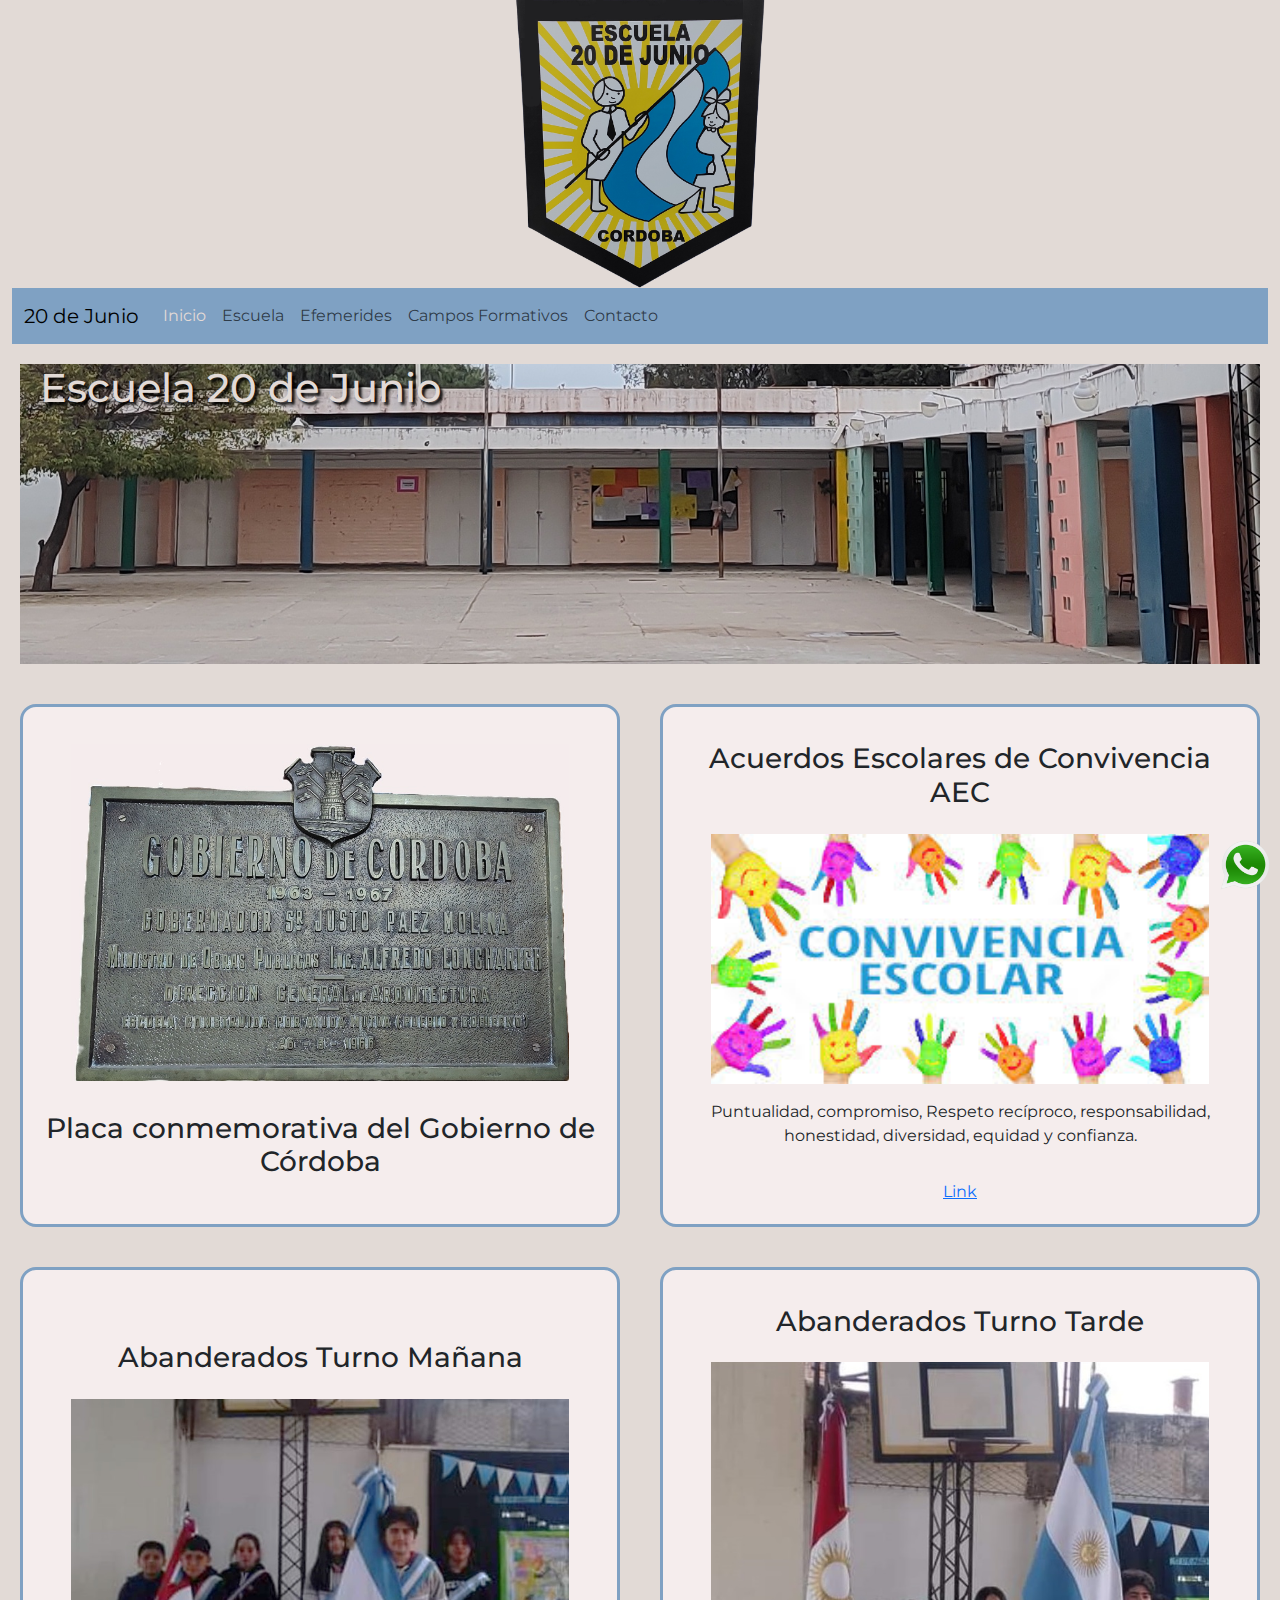
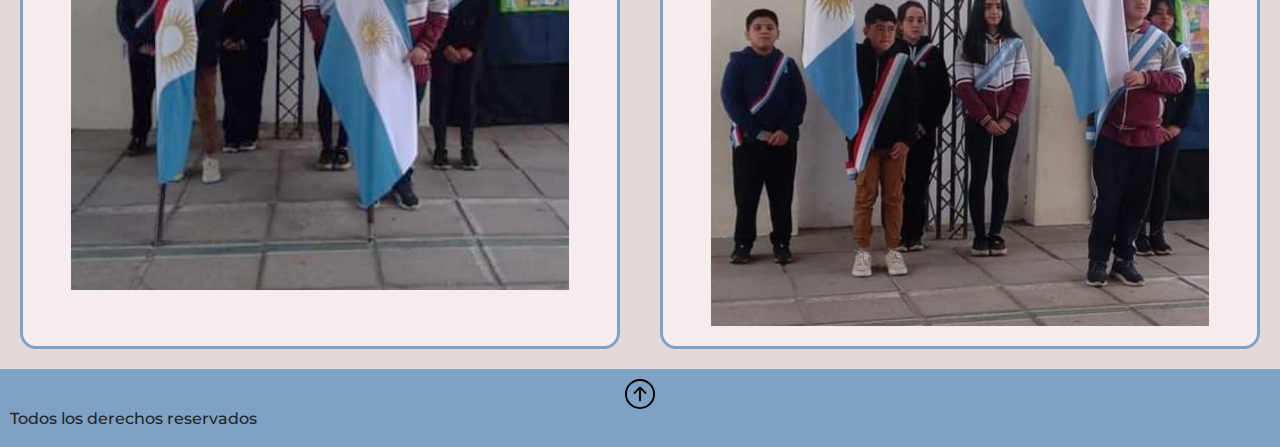
<file: index.html>
<!DOCTYPE html>
<html lang="en">
<head>
    <meta charset="UTF-8">
    <meta name="viewport" content="width=device-width, initial-scale=1.0">
    <!-- link de bt -->
    <link href="https://cdn.jsdelivr.net/npm/bootstrap@5.3.3/dist/css/bootstrap.min.css" rel="stylesheet" integrity="sha384-QWTKZyjpPEjISv5WaRU9OFeRpok6YctnYmDr5pNlyT2bRjXh0JMhjY6hW+ALEwIH" crossorigin="anonymous">
    <!-- linkeo css -->
    <link rel="stylesheet" href="css/style.css">
    <title>Inicio - Escuela 20 de Junio</title>
    <link rel="preconnect" href="https://fonts.googleapis.com">
    <link rel="preconnect" href="https://fonts.gstatic.com" crossorigin>
    <link href="https://fonts.googleapis.com/css2?family=Montserrat:ital,wght@0,100..900;1,100..900&display=swap" rel="stylesheet">
</head>
<body>
    <!-- imagen y menu principal -->
    <header id="arriba-index" class="container-fluid">
        <div class="row">
            <div class=" text-center">
                <a href="index.html" >
                    <img class="imagen-logo" src="img/escudo.png" alt="logo del menu">
                </a>
            </div>
            
            <div>  
              <!-- menu de navegacion de bt -->
              <nav class=" navbar navbar-expand-lg color2-bg marg-0">
                <div class="container-fluid">
                  <a class="navbar-brand" href="index.html">20 de Junio</a>

                  <button class="navbar-toggler" type="button" data-bs-toggle="collapse" data-bs-target="#navbarSupportedContent" aria-controls="navbarSupportedContent" aria-expanded="false" aria-label="Toggle navigation">
                    <span class="navbar-toggler-icon"></span>
                  </button>
                  <div class="collapse navbar-collapse" id="navbarSupportedContent">
                    <ul class="navbar-nav me-auto mb-2 mb-lg-0">
                      <li class="nav-item">
                        <a class="nav-link disable page-active">Inicio</a>
                      </li>
                      <li class="nav-item">
                        <a href="pages/escuela.html" class="nav-link mouse" >Escuela</a>
                      </li>
                      <li class="nav-item">
                        <a href="pages/efemerides.html" class="nav-link mouse" >Efemerides</a>
                      </li>
                      <li class="nav-item">
                        <a href="pages/campos-formativos.html" class="nav-link mouse">Campos Formativos</a>
                      </li>
                      <li class="nav-item">
                        <a href="pages/contacto.html" class="nav-link mouse">Contacto</a>
                      </li>
                    </ul>
                  </div>
                </div>
              </nav>
            </div>
        </div>
        
    
    </header>

    <!-- Contenido principal --> 
    <main>
        
        <div class="div-index">
            <h1>Escuela 20 de Junio</h1>
        </div>

        <div class="main-index">
          <div class="contenedor">
            <img src="img/placa-gobernador.jpg" alt="placa conmemorativa" class="foto-html">
            <h3>Placa conmemorativa del Gobierno de Córdoba</h3>
          </div>

          <div class="contenedor">
            <h3>Acuerdos Escolares de Convivencia <span>AEC</span></h3>
            <img src="img/aec.jpg" alt="manos pintadas - convivencia escolar" class="foto-html">
            <p>Puntualidad, compromiso, Respeto recíproco, responsabilidad, honestidad, diversidad, equidad y confianza.</p>
            <a href="https://www.igualdadycalidadcba.gov.ar/SIPEC-CBA/publicaciones/Narrativas2009/Convivencia.pdf">Link</a>
          </div>

          <div class="contenedor">
            <h3>Abanderados Turno Mañana</h3>
            <img src="img/abanderados-turno-m.jpg" alt="alumnos abanderados turno mañana" class="foto-html">
          </div>

          <div class="contenedor">
            <h3>Abanderados Turno Tarde</h3>
            <img src="img/abanderados-turno-t.jpg" alt="alumnos abanderados turno tarde"  class="foto-html">
          </div>

        </div>
       
    </main>


     <!-- pie de pagina -->
    <footer>
        
        
        <!-- imagen y link de whatsapp -->
        <div class="icon-whatsapp fixed-bottom">
            <a href="https://wa.me/+5493515920626" target="_blank"><img src="img/whatsapp.png" alt="icono whatsapp" /></a>

        </div>

        <!-- boton volver arriba -->
        <div  class="flecha">
          <a href="#arriba-index">
                <img src="img/flecha-arriba.svg" alt="flecha para arriba">
          </a>
        </div>
        <h6>Todos los derechos reservados</h6>
    </footer>
    

    <!-- js -->
    <script src="https://cdn.jsdelivr.net/npm/bootstrap@5.3.3/dist/js/bootstrap.bundle.min.js" integrity="sha384-YvpcrYf0tY3lHB60NNkmXc5s9fDVZLESaAA55NDzOxhy9GkcIdslK1eN7N6jIeHz" crossorigin="anonymous"></script>
</body>
</html>
</file>
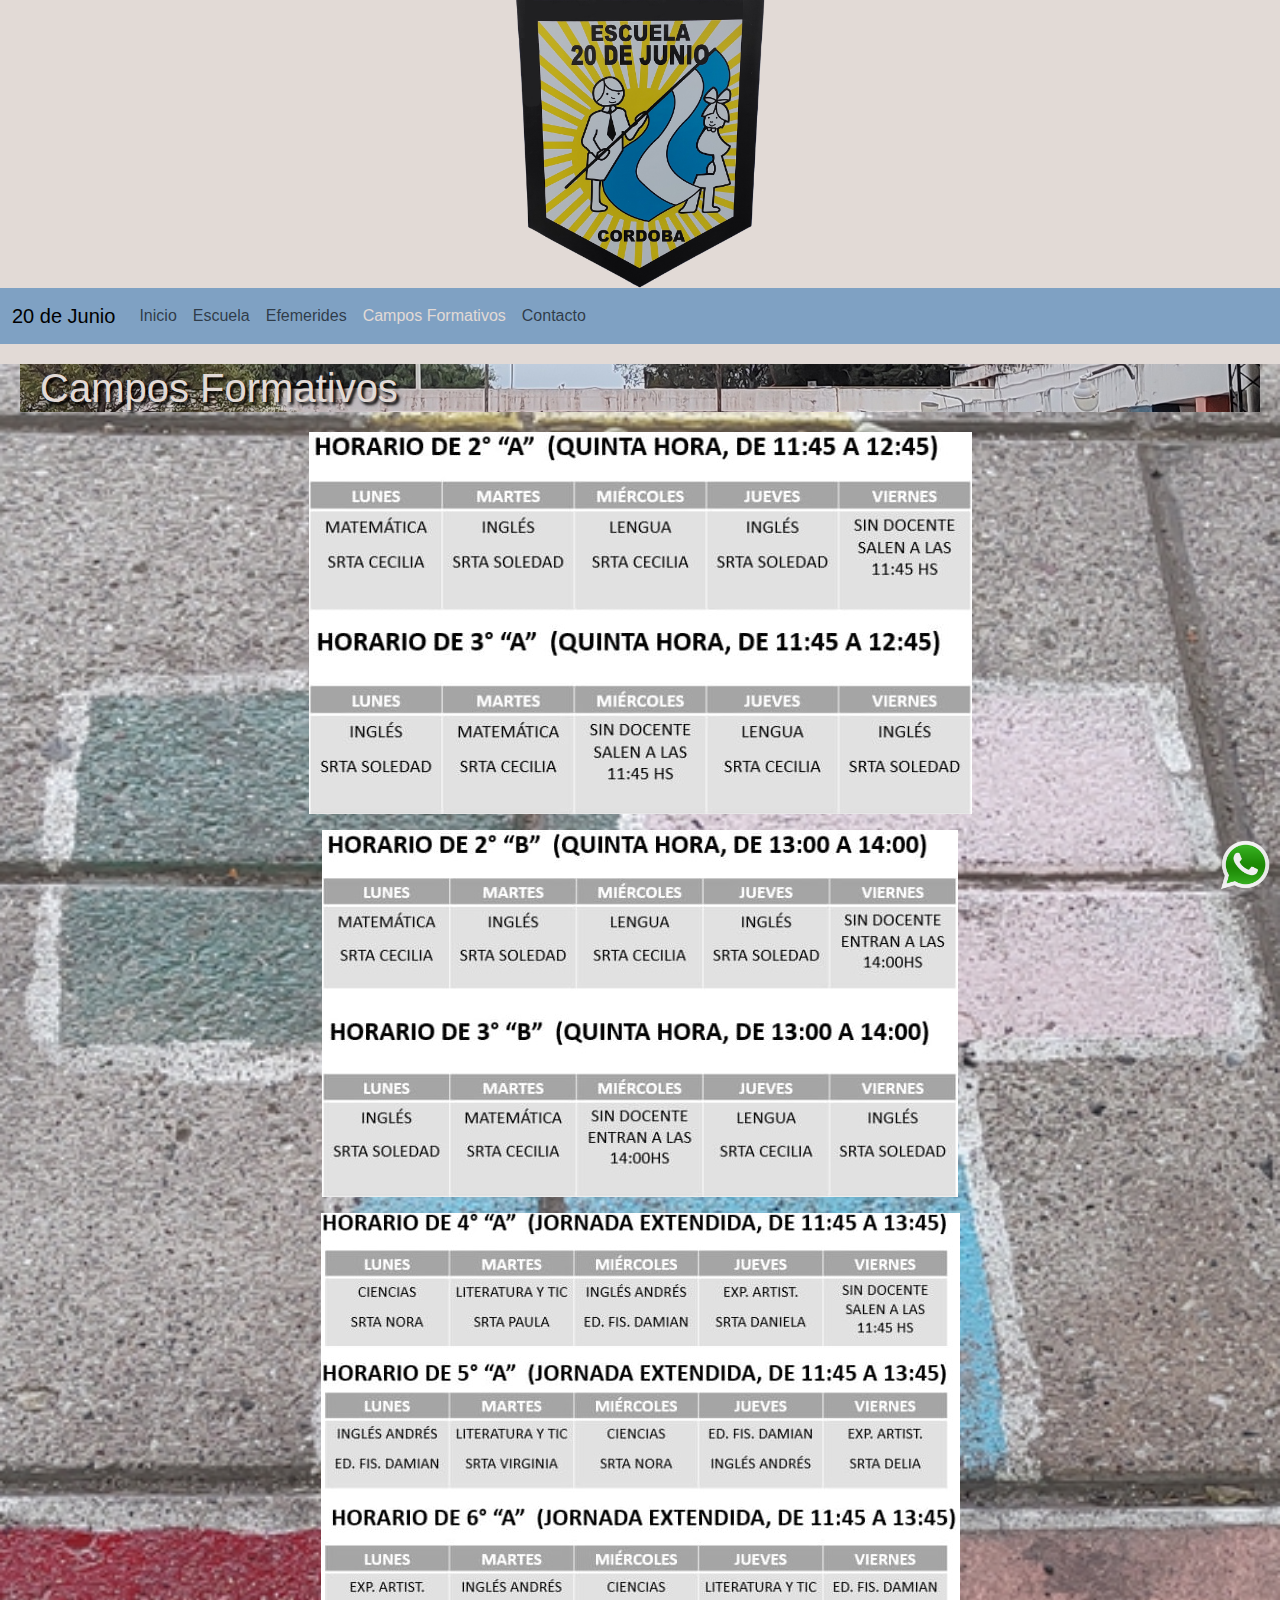
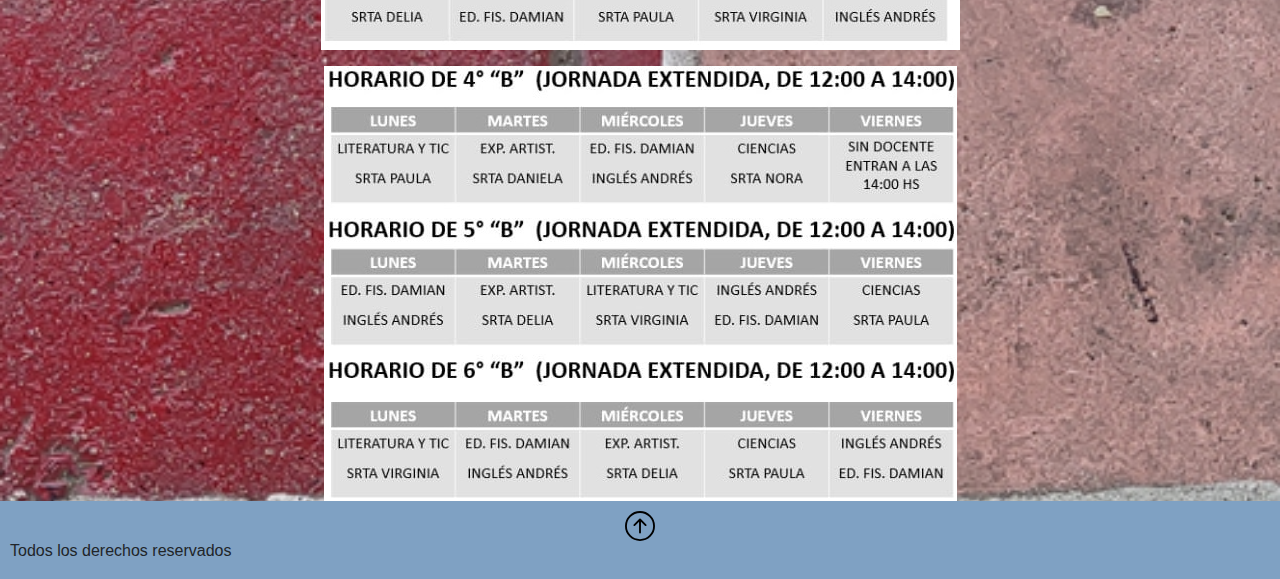
<file: pages/campos-formativos.html>
<!DOCTYPE html>
<html lang="en">
<head>
    <meta charset="UTF-8">
    <meta name="viewport" content="width=device-width, initial-scale=1.0">
    <!-- link de bt -->
    <link href="https://cdn.jsdelivr.net/npm/bootstrap@5.3.3/dist/css/bootstrap.min.css" rel="stylesheet" integrity="sha384-QWTKZyjpPEjISv5WaRU9OFeRpok6YctnYmDr5pNlyT2bRjXh0JMhjY6hW+ALEwIH" crossorigin="anonymous">
    <!-- link del css -->
    <link rel="stylesheet" href="../css/style.css">
    <title>Horarios - 20 de Junio</title>
</head>
<body>
    <header id="arriba-campos" class="container-fluid">
        <div class="row">
            <div class=" text-center">
                <a href="index.html" >
                    <img class="imagen-logo" src="../img/escudo.png" alt="logo del menu">
                </a>
                </div>
            <!-- menu de navegacion de bt -->
            <nav class=" navbar navbar-expand-lg color2-bg marg-0">
                <div class="container-fluid">
                    <a class="navbar-brand" href="#">20 de Junio</a>

                    <button class="navbar-toggler" type="button" data-bs-toggle="collapse" data-bs-target="#navbarSupportedContent" aria-controls="navbarSupportedContent" aria-expanded="false" aria-label="Toggle navigation">
                        <span class="navbar-toggler-icon"></span>
                    </button>
                    <div class="collapse navbar-collapse" id="navbarSupportedContent">
                        <ul class="navbar-nav me-auto mb-2 mb-lg-0">
                            <li class="nav-item">
                                <a href="../index.html" class="nav-link mouse">Inicio</a>
                            </li>
                            <li class="nav-item">
                                <a href="escuela.html" class="nav-link mouse" >Escuela</a>
                            </li>
                            <li class="nav-item">
                                <a href="efemerides.html" class="nav-link mouse" >Efemerides</a>
                            </li>
                            <li class="nav-item">
                                <a href="campos-formativos.html" class="nav-link disable page-active">Campos Formativos</a>
                            </li>
                            <li class="nav-item">
                                <a href="contacto.html" class="nav-link mouse">Contacto</a>
                            </li>
                        </ul>
                    </div>
                </div>
            </nav>
        </div>
    </header>

    <main class="main-campos">
        <div class="div-secundarios">
            <h1>Campos Formativos</h1>
            
        </div>

        <div class="div-imagenes-campos">
            <div><img src="/img/campos-1.jpg" alt="campos 2 y 3 A"></div>
            <div><img src="/img/campos-2.jpg" alt="campos 2 y 3 B"></div>
            <div><img src="/img/campos-3.jpg" alt="campos 4 5 y 6 A"></div>
            <div><img src="/img/campos-4.jpg" alt="campos 4 5 y 6 B"></div>
        </div>


    </main>

    <footer>
        
        
        <!-- imagen y link de whatsapp -->
        <div class="icon-whatsapp">
            <a href="https://wa.me/+5493515920626" target="_blank"><img src="../img/whatsapp.png" alt="icono whatsapp" />
            </a>

        </div>

        <!-- boton volver arriba -->
        <div  class="flecha">
            <a href="#arriba-campos">
                <img src="../img/flecha-arriba.svg" alt="flecha para arriba">
            </a>
        </div>
        <h6>Todos los derechos reservados</h6>
    </footer>

    <!-- js -->
    <script src="https://cdn.jsdelivr.net/npm/bootstrap@5.3.3/dist/js/bootstrap.bundle.min.js" integrity="sha384-YvpcrYf0tY3lHB60NNkmXc5s9fDVZLESaAA55NDzOxhy9GkcIdslK1eN7N6jIeHz" crossorigin="anonymous"></script>
</body>
</html>
</file>
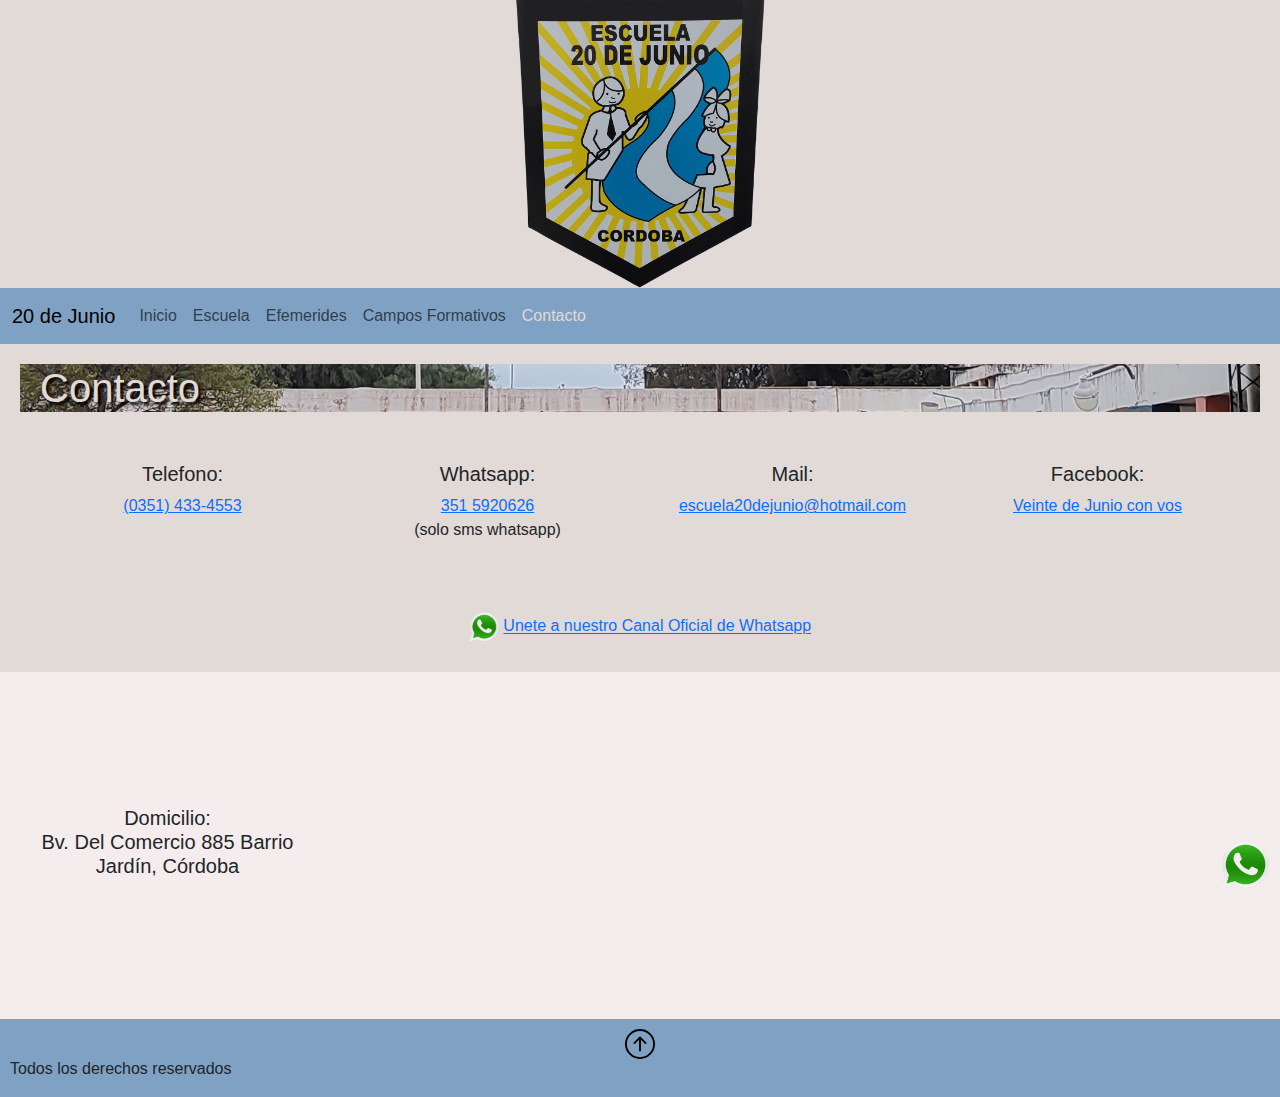
<file: pages/contacto.html>
<!DOCTYPE html>
<html lang="en">
<head>
    <meta charset="UTF-8">
    <meta name="viewport" content="width=device-width, initial-scale=1.0">
    <!-- link de bt -->
    <link href="https://cdn.jsdelivr.net/npm/bootstrap@5.3.3/dist/css/bootstrap.min.css" rel="stylesheet" integrity="sha384-QWTKZyjpPEjISv5WaRU9OFeRpok6YctnYmDr5pNlyT2bRjXh0JMhjY6hW+ALEwIH" crossorigin="anonymous">
    <!-- link icon bt -->
    <link rel="stylesheet" href="https://cdn.jsdelivr.net/npm/bootstrap-icons@1.11.3/font/bootstrap-icons.min.css">
    <!-- link del css -->
    <link rel="stylesheet" href="../css/style.css">
    <title>Contacto - 20 de Junio</title>
</head>

<body>
    <header id="arriba-contacto" class="container-fluid">
        <div class="row">
            <div class=" text-center">
                <a href="index.html" >
                    <img class="imagen-logo" src="../img/escudo.png" alt="logo del menu">
                </a>
            </div>
        
            <!-- menu de navegacion de bt -->
            <nav class=" navbar navbar-expand-lg color2-bg marg-0">
                <div class="container-fluid">
                    <a class="navbar-brand" href="#">20 de Junio</a>

                    <button class="navbar-toggler" type="button" data-bs-toggle="collapse" data-bs-target="#navbarSupportedContent" aria-controls="navbarSupportedContent" aria-expanded="false" aria-label="Toggle navigation">
                        <span class="navbar-toggler-icon"></span>
                    </button>
                    <div class="collapse navbar-collapse" id="navbarSupportedContent">
                        <ul class="navbar-nav me-auto mb-2 mb-lg-0">
                            <li class="nav-item">
                                <a href="../index.html" class="nav-link mouse">Inicio</a>
                            </li>
                            <li class="nav-item">
                                <a class="nav-link mouse" >Escuela</a>
                            </li>
                            <li class="nav-item">
                                <a href="efemerides.html" class="nav-link mouse" >Efemerides</a>
                            </li>
                            <li class="nav-item">
                                <a href="campos-formativos.html" class="nav-link mouse">Campos Formativos</a>
                            </li>
                            <li class="nav-item">
                                
                                <a href="contacto.html" class="nav-link disable page-active">Contacto</a>
                            </li>
                        </ul>
                    </div>
                </div>
            </nav>
        </div>
    </header>

    <main>
        <div class="div-secundarios">
            <h1>Contacto</h1>
        </div>

        <div>
            <div class="contactos">
                <div><h5>Telefono:</h5>
                    <a href="tel:(0351) 433-4553">(0351) 433-4553</a>
                </div>
                <div>
                    <h5>Whatsapp:</h5>
                    <a href="https://wa.me/+5493515920626">351 5920626 </a>
                    <p>(solo sms whatsapp)</p>
                </div>
                <div>
                    <h5>Mail:</h5> 
                    <a href="mailto:escuela20dejunio@hotmail.com">escuela20dejunio@hotmail.com</a> 
                </div>
                <div>
                    <h5>Facebook:</h5>
                    <a href="https://www.facebook.com/veinte.dejunio.33">Veinte de Junio con vos</a>
                </div>
                <div class="link-canal">
                    <img src="../img/whatsapp.png" alt="icono whatsapp">
                    <a href="https://whatsapp.com/channel/0029VaINmRvFnSz7zRt57f29 ">Unete a nuestro Canal Oficial de Whatsapp</a>
                </div>
            </div>
        </div>

        <div class="mapa color4-bg">
            <div>
                <h5> Domicilio: <br>Bv. Del Comercio 885 Barrio Jardín, Córdoba</h5>
            </div>

            <!-- mapa de google -->
            <div>
                <iframe src="https://www.google.com/maps/embed?pb=!1m18!1m12!1m3!1d27225.08075545466!2d-64.19361616514296!3d-31.465469739095482!2m3!1f0!2f0!3f0!3m2!1i1024!2i768!4f13.1!3m3!1m2!1s0x9432a2effd20fcaf%3A0xf0e2e670ffd8b6a7!2sEscuela%20Prov.%2020%20De%20Junio!5e0!3m2!1ses-419!2sar!4v1726320944235!5m2!1ses-419!2sar" width="400" height="300" style="border:0;" allowfullscreen="" loading="lazy" referrerpolicy="no-referrer-when-downgrade"></iframe>
            </div>
           
        </div>
    </main>

    <footer>
        
        <!-- imagen y link de whatsapp -->
        <div class="icon-whatsapp">
            <a href="https://wa.me/+5493515920626" target="_blank"><img src="../img/whatsapp.png" alt="icono whatsapp" /></a>

        </div>

        <!-- boton volver arriba -->
        <div  class="flecha">
            <a href="#arriba-contacto">
                <img src="../img/flecha-arriba.svg" alt="flecha para arriba">
            </a>
        </div>
        <h6>Todos los derechos reservados</h6>
    </footer>
    
    <!-- js -->
    <script src="https://cdn.jsdelivr.net/npm/bootstrap@5.3.3/dist/js/bootstrap.bundle.min.js" integrity="sha384-YvpcrYf0tY3lHB60NNkmXc5s9fDVZLESaAA55NDzOxhy9GkcIdslK1eN7N6jIeHz" crossorigin="anonymous"></script>
</body>

</html>
</file>
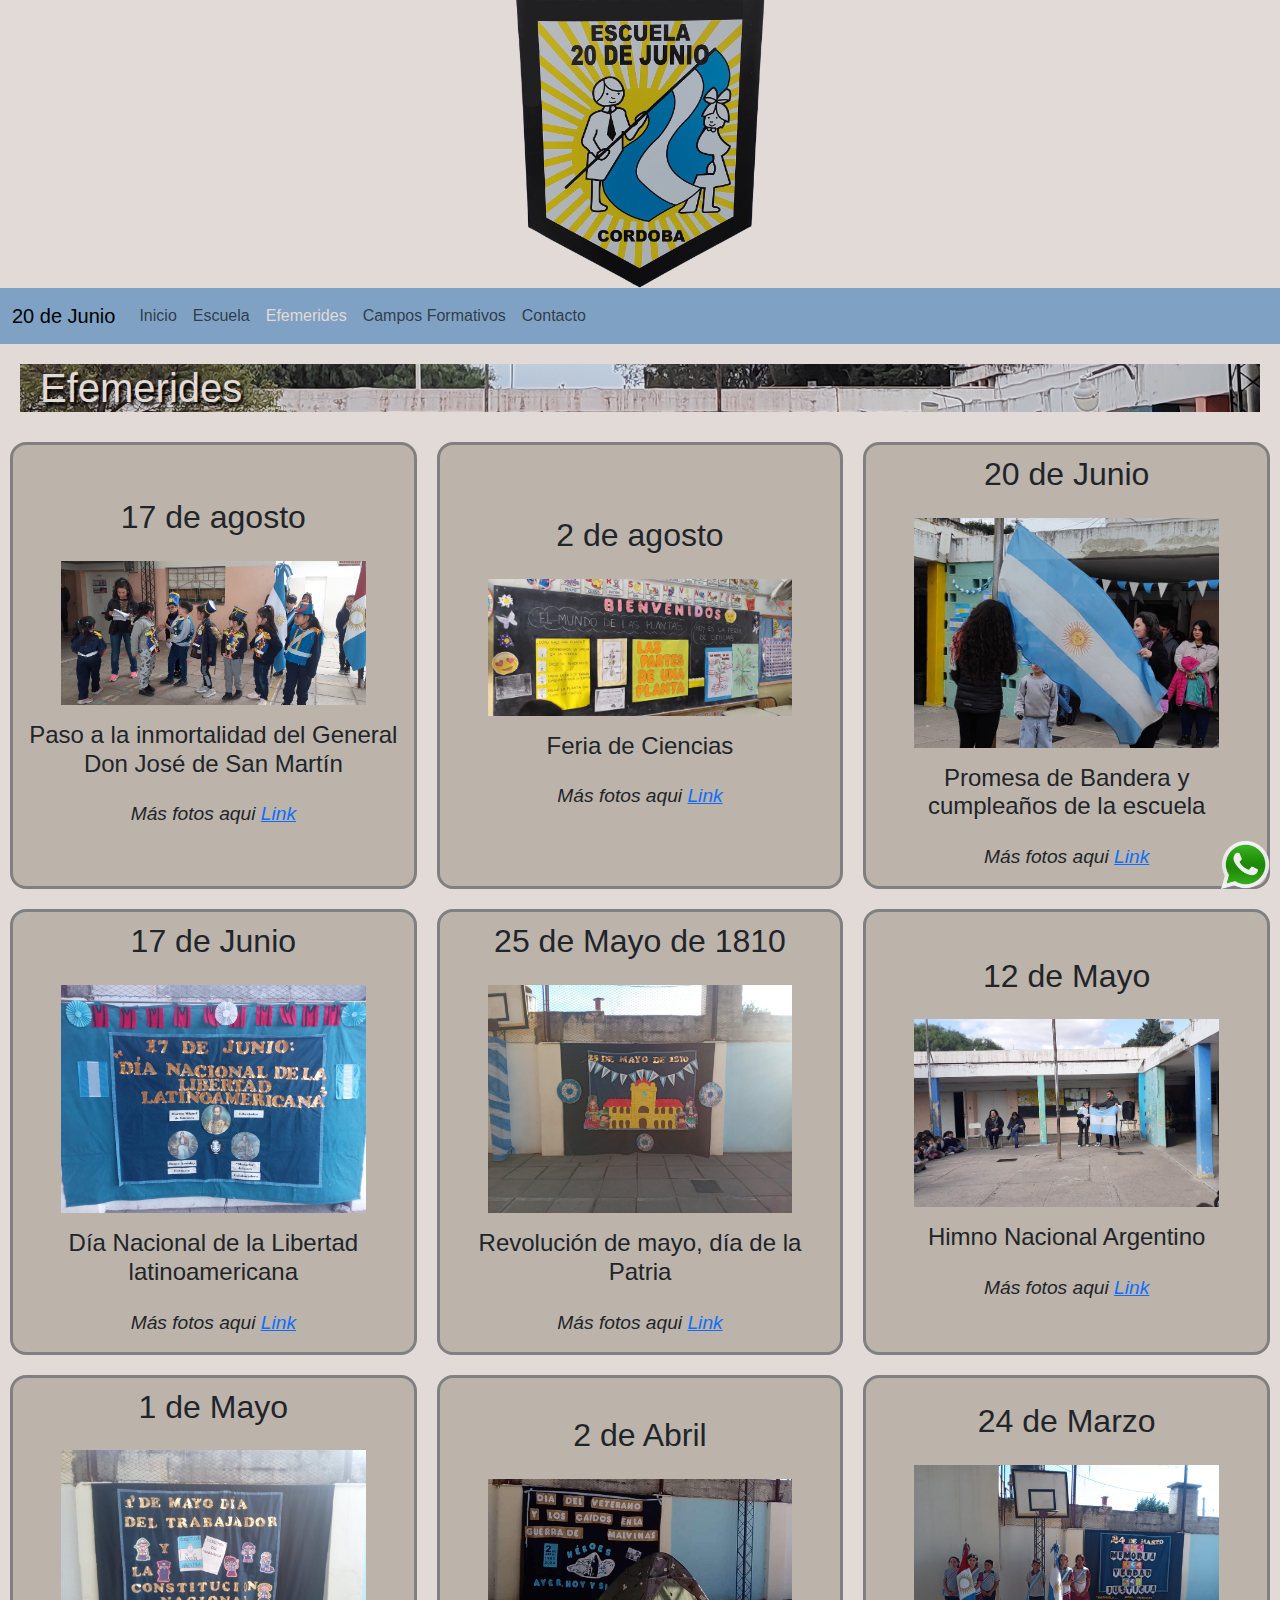
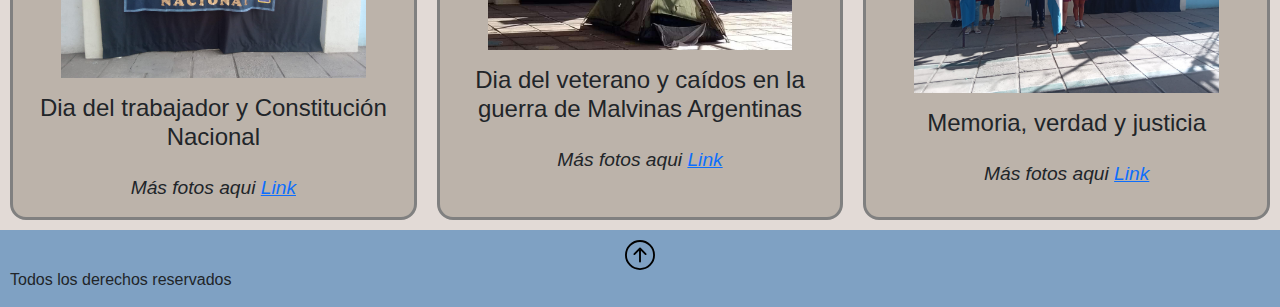
<file: pages/efemerides.html>
<!DOCTYPE html>
<html lang="en">
<head>
    <meta charset="UTF-8">
    <meta name="viewport" content="width=device-width, initial-scale=1.0">
    <!-- link de bt -->
    <link href="https://cdn.jsdelivr.net/npm/bootstrap@5.3.3/dist/css/bootstrap.min.css" rel="stylesheet" integrity="sha384-QWTKZyjpPEjISv5WaRU9OFeRpok6YctnYmDr5pNlyT2bRjXh0JMhjY6hW+ALEwIH" crossorigin="anonymous">
    <!-- link con css -->
    <link rel="stylesheet" href="../css/style.css">
    <title>Efemerides - 20 de Junio</title>
</head>
<body>
    <header id="arriba-efemerides" class="container-fluid">
        <div class="row">
            <div class=" text-center">
                <a href="index.html" >
                    <img class="imagen-logo" src="../img/escudo.png" alt="logo del menu">
                </a>
            </div>

            <!-- menu de navegacion de bt -->
            <nav class=" navbar navbar-expand-lg color2-bg marg-0">
                <div class="container-fluid">
                    <a class="navbar-brand" href="../index.html">20 de Junio</a>

                    <button class="navbar-toggler" type="button" data-bs-toggle="collapse" data-bs-target="#navbarSupportedContent" aria-controls="navbarSupportedContent" aria-expanded="false" aria-label="Toggle navigation">
                        <span class="navbar-toggler-icon"></span>
                    </button>
                    <div class="collapse navbar-collapse" id="navbarSupportedContent">
                        <ul class="navbar-nav me-auto mb-2 mb-lg-0">
                            <li class="nav-item">
                                <a href="../index.html" class="nav-link mouse">Inicio</a>
                            </li>
                            <li class="nav-item">
                                <a href="escuela.html" class="nav-link mouse" >Escuela</a>
                            </li>
                            <li class="nav-item">
                                <a href="efemerides.html" class="nav-link disable page-active" >Efemerides</a>
                            </li>
                            <li class="nav-item">
                                <a href="campos-formativos.html" class="nav-link mouse">Campos Formativos</a>
                            </li>
                            <li class="nav-item">
                                <a href="contacto.html" class="nav-link mouse">Contacto</a>
                            </li>
                        </ul>
                    </div>
                </div>
            </nav>
        </div>
    </header>

    <main>
        <div class="color3-bg">
            <div class="div-secundarios">
                <h1>Efemerides</h1>
            </div>
            <div class="main-efeme">
                <div class="div-calendario">
                    <h2>17 de agosto</h2>
                    <img class="img-calendario" src="../img/agosto-17-foto.jpg" alt="foto 17 agosto">
                    <h4 class="">Paso a la inmortalidad del General Don José de San Martín</h4>
                    <h4 class="descripcion-efeme">Más fotos aqui
                        <a href="https://www.facebook.com/share/eCHUqwvJuw8XVady/">Link</a>
                    </h4>
                </div>

                <div class="div-calendario">
                    <h2>2 de agosto</h2>
                    <img class="img-calendario" src="../img/agosto-2-foto.jpg" alt="foto 2 de agosto">
                    <h4 class="">Feria de Ciencias</h4>
                    <h4 class="descripcion-efeme">Más fotos aqui <a href="https://www.facebook.com/share/p/3MKTZYtPCxgGdeQo/">Link</a>
                    </h4>
                </div>

                <div class="div-calendario">
                    <h2>20 de Junio</h2>
                    <img class="img-calendario" src="../img/junio-20-foto.jpg" alt="foto 20 de junio">
                    <h4 class="">Promesa de Bandera y cumpleaños de la escuela</h4>
                    <h4 class="descripcion-efeme">Más fotos aqui <a href="https://www.facebook.com/share/eCHUqwvJuw8XVady/">Link</a>
                    </h4>
                </div>

                <div class="div-calendario">
                    <!-- 17 de junio: "Día Nacional de la Libertad latinoamericana" -->
                    <h2>17 de Junio</h2>
                    <img class="img-calendario" src="../img/junio-17-foto.jpg" alt="foto 17 de junio">
                    <h4 class="">Día Nacional de la Libertad latinoamericana</h4>
                    <h4 class="descripcion-efeme">Más fotos aqui <a href="https://www.facebook.com/share/J5J9M1d6o8gNRfwb/">Link</a>
                    </h4>
                </div>

                <div class="div-calendario">
                    <!-- 25 de mayo: Revolucion del 25 de Mayo de  -->
                    <h2>25 de Mayo de 1810</h2>
                    <img class="img-calendario" src="../img/mayo-25-foto.jpg" alt="foto 25 de mayo">
                    <h4 class="">Revolución de mayo, día de la Patria</h4>
                    <h4 class="descripcion-efeme">Más fotos aqui <a href="https://www.facebook.com/share/eCHUqwvJuw8XVady/">Link</a>
                    </h4>
                </div>

                <div class="div-calendario">
                    <!-- 12 de mayo día del Himno Nacional Argentino -->
                    <h2>12 de Mayo</h2>
                    <img class="img-calendario" src="../img/mayo-12-foto.jpg" alt="foto 12 de mayo">
                    <h4 class="">Himno Nacional Argentino</h4>
                    <h4 class="descripcion-efeme">Más fotos aqui <a href="https://www.facebook.com/share/p/zhoqpdDkrRVZP2SN/">Link</a>
                    </h4>
                </div>

                <div class="div-calendario">
                    <!-- 1 de mayo dia del trabajador y constitucion nacional -->
                    <h2>1 de Mayo</h2>
                    <img class="img-calendario" src="../img/mayo-1-foto.jpg" alt="foto 1 de mayo">
                    <h4 class="">Dia del trabajador y Constitución Nacional</h4>
                    <h4 class="descripcion-efeme">Más fotos aqui <a href="https://www.facebook.com/share/uEMkJ8GrxD9uzns6/">Link</a>
                    </h4>
                </div>

                <div class="div-calendario">
                    <!-- 2 de abril: Dia veterano y caidos en la guerra de Malvinas -->
                    <h2>2 de Abril</h2>
                    <img class="img-calendario" src="../img/abril-2-foto.jpg" alt="foto 2 de abril">
                    <h4 class="">Dia del veterano y caídos en la guerra de Malvinas Argentinas</h4>
                    <h4 class="descripcion-efeme">Más fotos aqui <a href="https://www.facebook.com/share/v/CnmZX2x91MnybfGJ/">Link</a>
                    </h4>
                </div>

                <div class="div-calendario">
                    <!-- 24 de marzo: memoria verdad justicia -->
                    <h2>24 de Marzo</h2>
                    <img class="img-calendario" src="../img/marzo-24-foto.jpg" alt="foto 24 de marzo">
                    <h4 class="">Memoria, verdad y justicia</h4>
                    <h4 class="descripcion-efeme">Más fotos aqui <a href="https://www.facebook.com/share/p/5Xy4DYP5Eu6gExmj/">Link</a>
                    </h4>
                </div>
            </div>
        </div>
        
    </main>

    <footer>
        
        
        <!-- imagen y link de whatsapp -->
        <div class="icon-whatsapp">
            <a href="https://wa.me/+5493515920626" target="_blank"><img src="../img/whatsapp.png" alt="icono whatsapp" /></a>

        </div>

        <!-- boton volver arriba -->
        <div  class="flecha">
            <a href="#arriba-efemerides">
                <img src="../img/flecha-arriba.svg" alt="flecha para arriba">
            </a>
        </div>
        <h6>Todos los derechos reservados</h6>
    </footer>
    
    <!-- js -->
    <script src="https://cdn.jsdelivr.net/npm/bootstrap@5.3.3/dist/js/bootstrap.bundle.min.js" integrity="sha384-YvpcrYf0tY3lHB60NNkmXc5s9fDVZLESaAA55NDzOxhy9GkcIdslK1eN7N6jIeHz" crossorigin="anonymous"></script>
</body>
</html>
</file>
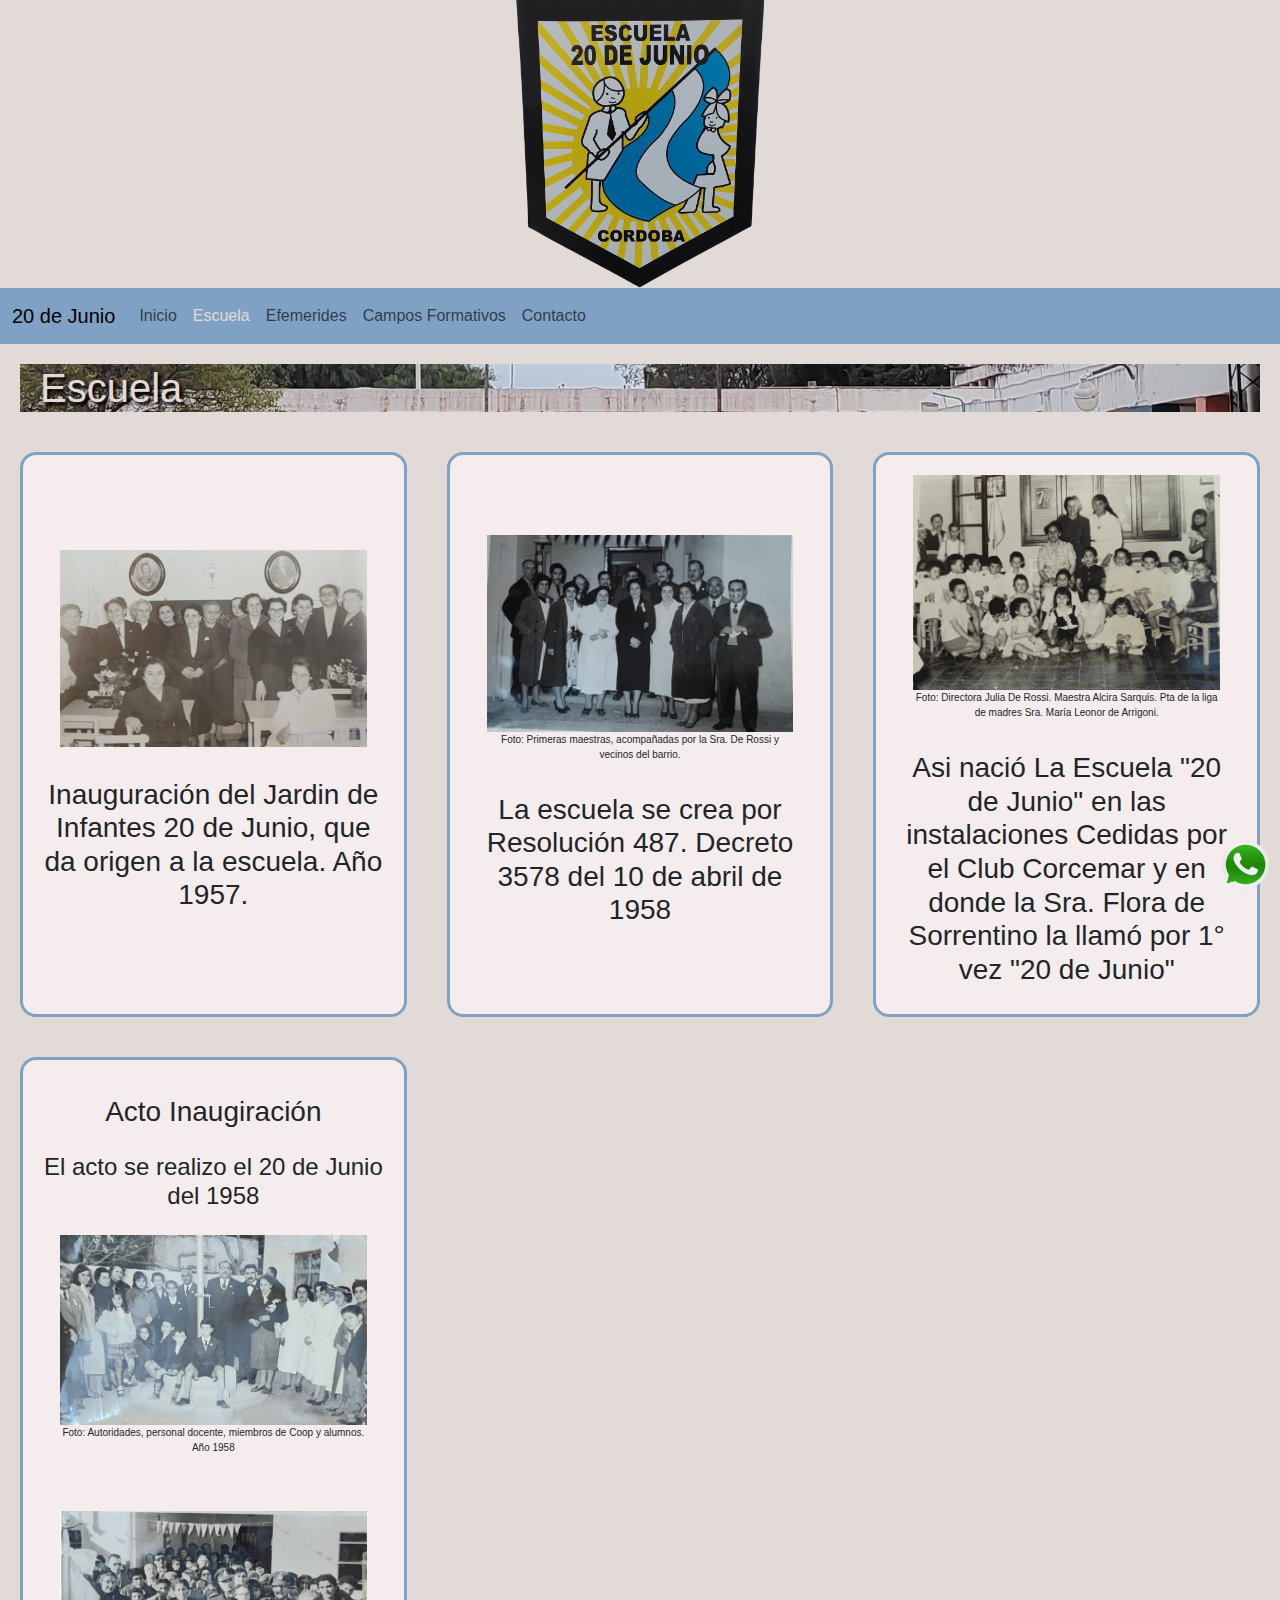
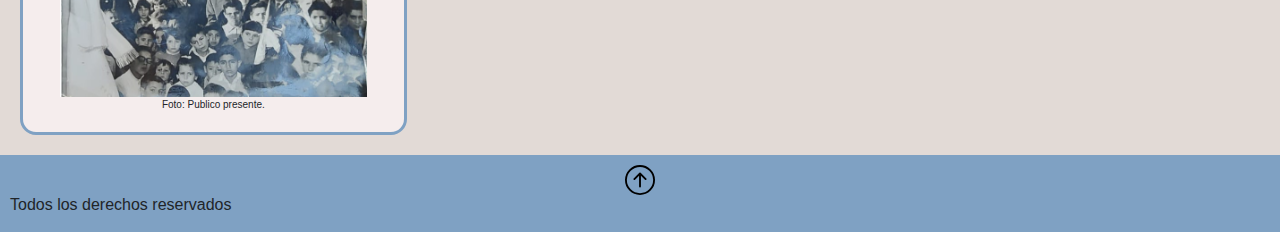
<file: pages/escuela.html>
<!DOCTYPE html>
<html lang="en">
<head>
    <meta charset="UTF-8">
    <meta name="viewport" content="width=device-width, initial-scale=1.0">
    <!-- link de bt -->
    <link href="https://cdn.jsdelivr.net/npm/bootstrap@5.3.3/dist/css/bootstrap.min.css" rel="stylesheet" integrity="sha384-QWTKZyjpPEjISv5WaRU9OFeRpok6YctnYmDr5pNlyT2bRjXh0JMhjY6hW+ALEwIH" crossorigin="anonymous">
    <!-- link del css -->
    <link rel="stylesheet" href="../css/style.css">
    <title>Escuela - 20 de Junio</title>
</head>
<body>
    <header id="arriba-escuela" class="container-fluid">
        <div class="row">
            <div class=" text-center">
                <a href="index.html" >
                    <img class="imagen-logo" src="../img/escudo.png" alt="logo del menu">
                </a>
            </div>
        
            <!-- menu de navegacion de bt -->
            <nav class=" navbar navbar-expand-lg color2-bg marg-0">
                <div class="container-fluid">
                    <a class="navbar-brand" href="#">20 de Junio</a>

                    <button class="navbar-toggler" type="button" data-bs-toggle="collapse" data-bs-target="#navbarSupportedContent" aria-controls="navbarSupportedContent" aria-expanded="false" aria-label="Toggle navigation">
                        <span class="navbar-toggler-icon"></span>
                    </button>
                    <div class="collapse navbar-collapse" id="navbarSupportedContent">
                        <ul class="navbar-nav me-auto mb-2 mb-lg-0">
                            <li class="nav-item">
                                <a href="../index.html" class="nav-link mouse">Inicio</a>
                            </li>
                            <li class="nav-item">
                                <a class="nav-link disable page-active" >Escuela</a>
                            </li>
                            <li class="nav-item">
                                <a href="efemerides.html" class="nav-link mouse" >Efemerides</a>
                            </li>
                            <li class="nav-item">
                                <a href="campos-formativos.html" class="nav-link mouse">Campos Formativos</a>
                            </li>
                            <li class="nav-item">
                                <a href="contacto.html" class="nav-link mouse">Contacto</a>
                            </li>
                        </ul>
                    </div>
                </div>
            </nav>
        </div>
    </header>

    <main>
        <div class="div-secundarios">
            <h1>Escuela</h1>
            
        </div>

        <div class="main-escuela">
            <div class="contenedor">
                <img src="../img/jardin-origen.jpg" alt="docentes del jardin" class="foto-html">
                <h3>
                    Inauguración del Jardin de Infantes 20 de Junio, que da origen a la escuela. Año 1957.
                </h3>
            </div>

            <div class="contenedor">
                <div>
                    <img src="../img/primeros-docentes.png" alt="Primeros docentes" class="foto-html">
                    <p class="detalle-foto">Foto: Primeras maestras, acompañadas por la Sra. De Rossi y vecinos del barrio.</p>
                </div>
                <h3>La escuela se crea por Resolución 487. Decreto 3578 del 10 de abril de 1958</h3>
            </div>
            

            <div class="contenedor">
                <div>
                    <img src="../img/primeros-alumnos.png" alt="primeros alumnos" class="foto-html">
                    <p class="detalle-foto">Foto: Directora Julia De Rossi. Maestra Alcira Sarquis. Pta de la liga de madres Sra. María Leonor de Arrigoni.</p>
                </div>
                
                <h3>Asi nació La Escuela "20 de Junio" en las instalaciones Cedidas por el Club Corcemar y en donde la Sra. Flora de Sorrentino la llamó por 1° vez "20 de Junio"</h3>
            </div>
            
            <div class="contenedor">
                <h3>Acto Inaugiración</h3>
                <h4>El acto se realizo el 20 de Junio del 1958</h4>
                <div>
                    <img src="../img/acto-inauguracion.png" alt="Foto Inaugiración con mastil" class="foto-html">
                    <p class="detalle-foto">Foto: Autoridades, personal docente, miembros de Coop y alumnos. Año 1958</p>
                </div>
                &nbsp;
                <div>
                    <img src="../img/acto-inauguracion2.png" alt="Foto Inaugiración con mastil" class="foto-html">
                    <p class="detalle-foto">Foto: Publico presente.</p>
                </div>
            </div>
            
        </div>

    </main>

    <footer>
       
        
        <!-- imagen y link de whatsapp -->
        <div class="icon-whatsapp">
            <a href="https://wa.me/+5493515920626" target="_blank"><img src="../img/whatsapp.png" alt="icono whatsapp" /></a>

        </div>
        
        <!-- boton volver arriba -->
        <div  class="flecha">
            <a href="#arriba-escuela">
                <img src="../img/flecha-arriba.svg" alt="flecha para arriba">
            </a>
        </div>
        <h6>Todos los derechos reservados</h6>
    </footer>
    
    <!-- js -->
    <script src="https://cdn.jsdelivr.net/npm/bootstrap@5.3.3/dist/js/bootstrap.bundle.min.js" integrity="sha384-YvpcrYf0tY3lHB60NNkmXc5s9fDVZLESaAA55NDzOxhy9GkcIdslK1eN7N6jIeHz" crossorigin="anonymous"></script>
</body>
</html>
</file>
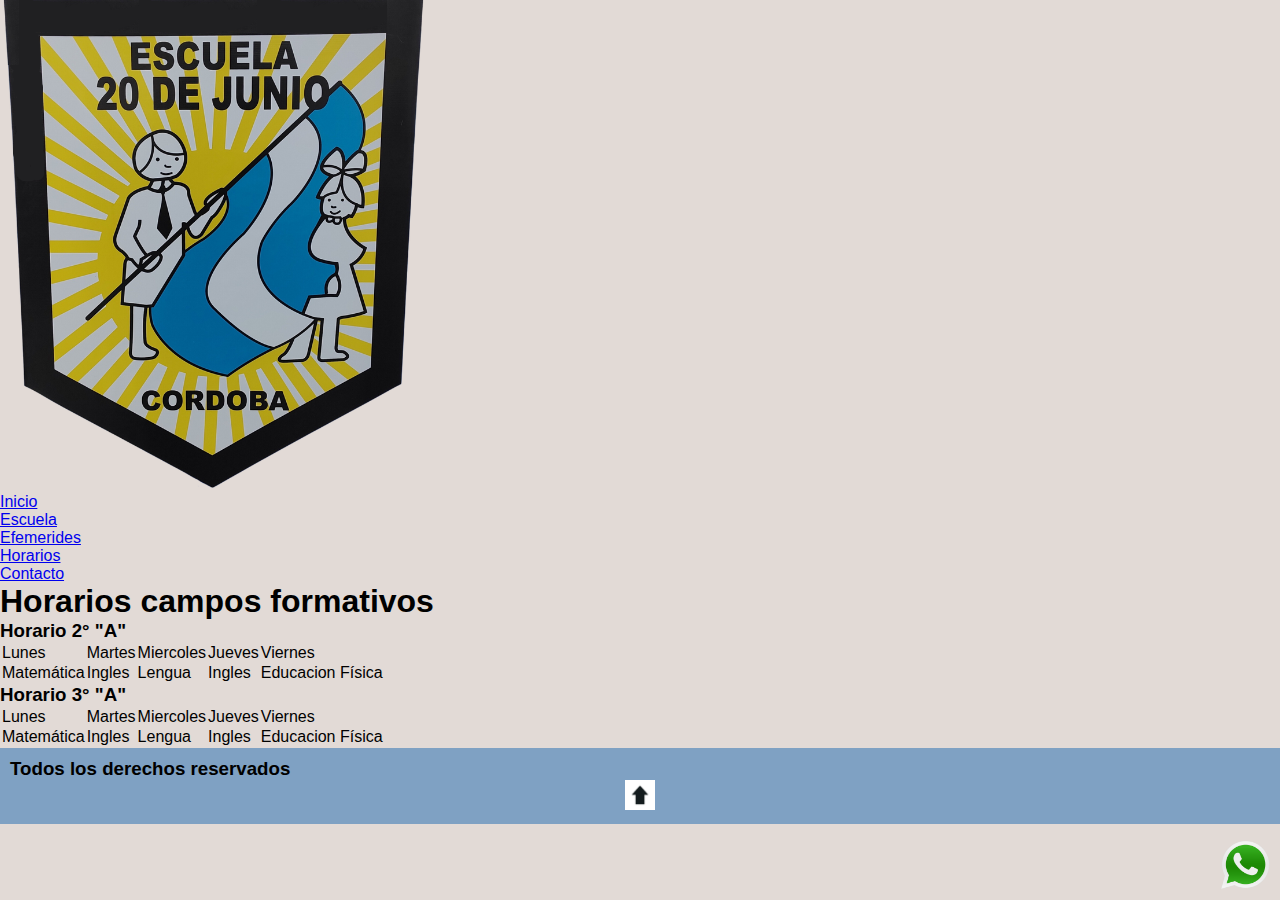
<file: pages/horarios.html>
<!DOCTYPE html>
<html lang="en">
<head>
    <meta charset="UTF-8">
    <meta name="viewport" content="width=device-width, initial-scale=1.0">
    <!-- link con css -->
    <link rel="stylesheet" href="../css/style.css">
    <title>Horarios - 20 de Junio</title>
</head>
<body>
    <header id="arriba-horarios">
        <a href="../index.html">
            <img src="../img/escudo.png" alt="logo del menu">
        </a>
        <!-- menu de navegacion -->
        <nav>
            <ul>
                <li><a href="../index.html">Inicio</a></li>
                <li><a href="escuela.html">Escuela</a></li>
                <li><a href="efemerides.html">Efemerides</a></li>
                <li><a href="horarios.html">Horarios</a></li>
                <li><a href="contacto.html">Contacto</a></li>
            </ul>
            
        </nav>
    
    </header>

    <main class="main-horarios">
        <h1>Horarios campos formativos</h1>
        <section class="section-tablas">
            <h3>Horario 2° "A"</h3>
            <table class="tablas">
                <tr>
                    <td>Lunes</td>
                    <td>Martes</td>
                    <td>Miercoles</td>
                    <td>Jueves</td>
                    <td>Viernes</td>
                </tr>
                <tr>
                    <td>Matemática</td>
                    <td>Ingles</td>
                    <td>Lengua</td>
                    <td>Ingles</td>
                    <td>Educacion Física</td>
                </tr>
            </table>
        </section>

        <section class="section-tablas">
            <h3>Horario 3° "A"</h3>
            <table class="tablas">
                <tr>
                    <td>Lunes</td>
                    <td>Martes</td>
                    <td>Miercoles</td>
                    <td>Jueves</td>
                    <td>Viernes</td>
                </tr>
                <tr>
                    <td>Matemática</td>
                    <td>Ingles</td>
                    <td>Lengua</td>
                    <td>Ingles</td>
                    <td>Educacion Física</td>
                </tr>
            </table>
        </section>


    </main>

    <footer>
        <h3>Todos los derechos reservados</h3>
        
        <!-- imagen y link de whatsapp -->
        <div class="icon-whatsapp">
            <img src="../img/whatsapp.png" alt="icono de whatsapp">
        </div>

        <!-- boton volver arriba -->
         <div  class="flecha">
            <a href="#arriba-horarios">
                <img src="../img/flecha-arriba.jpg" alt="flecha para arriba">
            </a>
         </div>
    </footer>
    
</body>
</html>
</file>
<file: css/style.css>
/*reset*/

*{
    margin: 0;
    padding: 0;
    box-sizing: border-box;
}

body{
    font-family: "Montserrat", sans-serif;
    background-color: #E2DAD6;
}



/*COLORES:
#6482AD
#7FA1C3
#E2DAD6
#F5EDED
*/

.imagen-logo{
    width: 80%;
}

/* clases para los colores https://colorhunt.co/palette/6482ad7fa1c3e2dad6f5eded*/
.color1-bg{
    background-color: #6482AD;
}.color2-bg{
    background-color: #7FA1C3;
}.color3-bg{
    background-color: #E2DAD6;
}.color4-bg{
    background-color: #F5EDED;
}


/* margen del menú 
.marg-0{
    margin-top: 150px;
}
*/

/* fondo color main */
main{
    background-color: #E2DAD6;
}

/* acciones del menu */
.page-active{
    color: #E2DAD6;
}
.page-active:hover{
    color: #E2DAD6;
}
.mouse:hover{
    background-color: #6482AD;
}

.mouse:active{
    color: #E2DAD6;
}

/*css para index.html*/

.div-index{
    /*coloco la imagen de fondo en el nombre */
    /*se debe ver el arbol debajo de las letras*/
    height: 300px;
    background-image: url("../img/patiocolegio.png");
    background-repeat: no-repeat;
    background-size: cover;
    /*margenes para separacion y union*/
    margin: 20px;
    margin-top: 0px;
}

.div-secundarios{
    /*coloco la imagen de fondo en el nombre */
    /*solo debe ocupar el alto de la palabra*/
    
    background-image: url("../img/patiocolegio.png");
    background-repeat: no-repeat;
    background-size: cover;
    /*margenes para separacion y union*/
    margin: 20px;
    margin-top: 0px;
}

main div h1{
    /*estilo letras nombre escuela*/
    color: #E2DAD6;
    text-shadow: 3px 3px 3px black;
    margin: 20px;
}
main div h3 span{
    display: block;
}

footer{
    background-color: #7FA1C3;
    padding: 10px;
}

.flecha{
   
    text-align: center;
}
.flecha img{
    width: 30px;

}

.icon-whatsapp img{
    width: 50px;
    position: fixed;
    bottom: 10px;
    right: 10px;

}

/*css comunes entre escuela e index*/
.foto-html{
    width: 90%;
    
}
.detalle-foto{
    font-size:x-small;
    margin: 0% 5%;
    justify-content: center;

}

.contenedor{
    
    margin: 20px;
    background-color: #F5EDED;
    text-align: center;
    border-radius: 1rem;     /*borde redondo*/
    border: 3px solid #7FA1C3;

    display: flex;
    flex-wrap: wrap;
    padding: 20px;
    justify-content: center;
    align-items: center;
    flex-direction: column; /*queda uno abajo de otro*/
    gap: 1rem;
}

.contenedor h3{
    margin-top: 15px;
}



/*css de escuela.html*/
.main-escuela{
    display: grid;
    grid-template-columns: 1fr;
    grid-template-rows: repeat(3, 0.5fr);
}


/*css del campos-informativos.html*/
.main-campos{
    /*imagen de fondo para los campos informativos*/
    background-image: url("../img/galeria-c-formativos.jpg");
    background-size: cover;
    align-items: center;
    
}

.div-imagenes-campos {
    width: 500px;
    margin: 10px;
    overflow-x:auto;
    display: flex;
    flex-direction: column;
    gap: 1rem;
    
}


/*css de efemerides.html*/

.div-calendario{
    background-color: #BCB3AA;
    text-align: center;
    border: 3px solid gray;
    border-radius: 1rem;    /*borde redondo*/

    display: flex;  /*convierto en flex*/
    flex-direction: column;   /*pongo como columnas*/
    align-items: center;
    gap: 1rem; /*separa contenido*/
    justify-content: center;
    
    /*separacion*/
    margin: 10px;
    padding: 10px;

}

.div-calendario h2{
    font-family:'Lucida Sans', 'Lucida Sans Regular', 'Lucida Grande', 'Lucida Sans Unicode', Geneva, Verdana, sans-serif
}
.img-calendario{
    width: 80%;
}
.descripcion-efeme{
    font-style:oblique;
    font-size:larger;
}



/*css del contacto.html*/

.contactos {
    text-align: center;    
    
    display: grid;
    grid-template-columns: 1fr;
    padding: 30px;
    
}

.contactos div img{
    /*modifico tamaño de imagen de whatsapp*/
    width: 30px;
}

.mapa{

    width: 100%;
    display: flex;
    flex-wrap: wrap;
    text-align: center;
    padding: 10px;

}

.mapa div{
   margin: 10px;

}




@media screen and (min-width:1024px){

    /*general*/
    .imagen-logo{
        width: 20%;
    }
    
    /*html index*/
    .main-index{
        display: grid;
        grid-template-columns: repeat(2, 1fr);
    }

    /*html escuela*/
    .main-escuela{
        display: grid;
        grid-template-columns: repeat(3, 1fr);
        grid-template-rows: 1fr;
    }


    /*html efemerides*/
    .main-efeme{
        display: grid;
        grid-template-columns: repeat(3, 1fr);
        
        
    }
    

    /*html contacto*/
    .contactos{
        display: grid;
        grid-template-columns: repeat(4, 1fr);
        grid-template-rows: 2fr 1fr;
        
    }

    .link-canal{
        margin-top: 30px;
        grid-column: span 4;
    }


    .mapa  {
        display: grid;
        grid-template-columns: 1fr 3fr;
        align-items: center;
    }

    .mapa div iframe{
        width: 100%;;
    }


    /*html campos formativos*/

    .div-imagenes-campos{
        
        width: 100%;
        margin: 0;
        flex-direction: column;
        align-items: center;
    }
}
</file>
